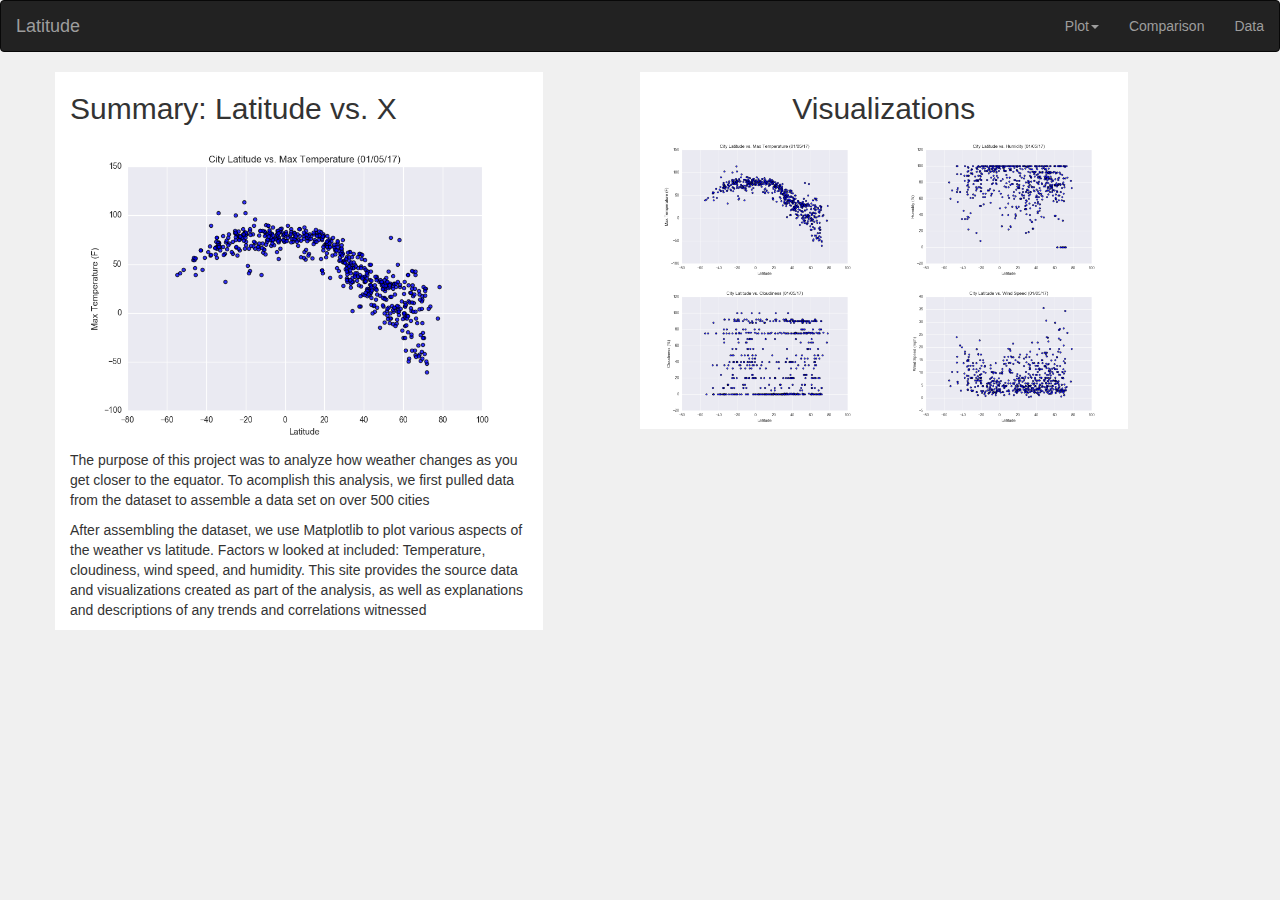
<file: Index.html>
<!DOCTYPE html>
<html>
<head>
<meta name="viewport" content="width=device-width, initial-scale=1">
<link rel="stylesheet" href="style.css">
<meta name="viewport" content="width=device-width, initial-scale=1">
<link rel="stylesheet" href="https://maxcdn.bootstrapcdn.com/bootstrap/3.4.1/css/bootstrap.min.css">
<script src="https://ajax.googleapis.com/ajax/libs/jquery/3.5.1/jquery.min.js"></script>
<script src="https://maxcdn.bootstrapcdn.com/bootstrap/3.4.1/js/bootstrap.min.js"></script>



</head>
<body style="background-color:#F0F0F0">

  <nav class="navbar navbar-inverse">
    <div class="container-fluid">
      <div class="navbar-header">
        <a class="navbar-brand" href="index.html">Latitude</a>
      </div>
      <ul class="nav navbar-nav navbar-right">
        <li class="dropdown"><a class="dropdown-toggle" data-toggle="dropdown" href="#">Plot<span class="caret"></span></a>
          <ul class="dropdown-menu">
            <li><a href="Temp_Max.html">Max Temperature</a></li>
            <li><a href="Humidity.html">Humidity</a></li>
            <li><a href="Cloudiness.html">Cloudiness</a></li>
            <li><a href="Windspeed.html">Wind Speed</a></li>
          </ul>
        </li>
        <li><a href="Comparison">Comparison</a></li>
        <li><a href="data.html">Data</a></li>
      </ul>
    </div>
  </nav>

<div class="container">

  <div class="row">
    <div class="col-md-5" style="background-color:white;">
    <h2>Summary: Latitude  vs. X</h2>

    <img src="Resources/images/Image1.png">

    <p>The purpose of this project was to analyze how weather changes as you get closer to the equator. To acomplish this analysis, we first pulled data from the dataset to assemble a data set on over 500 cities</p>
    <p>After assembling the dataset, we use Matplotlib to plot various aspects of the weather vs latitude. Factors w looked at included: Temperature, cloudiness, wind speed, and humidity. This site provides the source data and visualizations created as part of the analysis, as well as explanations and descriptions of any trends and correlations witnessed</p>

    </div>
    <div class="col-md-5 col-md-offset-1" style="background-color:white;">
      <center><h2>Visualizations</h2></center>
      <div class="visualizationImg">
        <div class="row">
          <div class="col-md-6">

            <a href="Temp_Max.html"><img src="Resources/images/Image1.png"></a>
          </div>
          <div class="col-md-6">
            <a href="Humidity.html"><img src="Resources/images/Image2.png"></a>
          </div>
        </div>
        <div class="row">
          <div class="col-md-6">
            <a href="Cloudiness.html"><img src="Resources/images/Image3.png"></a>
          </div>
          <div class="col-md-6">
            <a href="Windspeed.html"><img src="Resources/images/Image4.png"></a>
          </div>
        </div>
    </div>
    </div>
  </div>
</div>



</body>
</html>
</file>
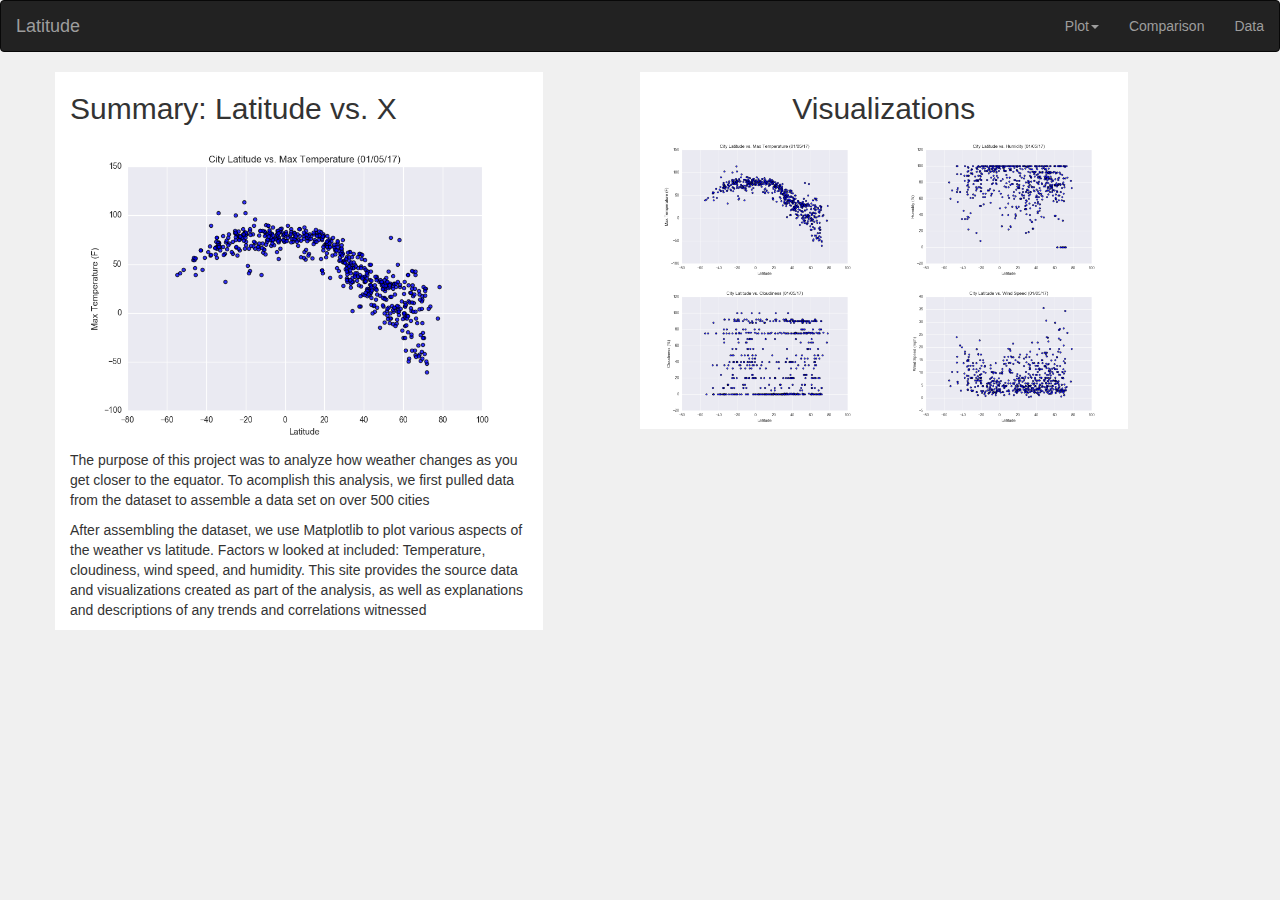
<file: index.html>
<!DOCTYPE html>
<html>
<head>
<meta name="viewport" content="width=device-width, initial-scale=1">
<link rel="stylesheet" href="style.css">
<meta name="viewport" content="width=device-width, initial-scale=1">
<link rel="stylesheet" href="https://maxcdn.bootstrapcdn.com/bootstrap/3.4.1/css/bootstrap.min.css">
<script src="https://ajax.googleapis.com/ajax/libs/jquery/3.5.1/jquery.min.js"></script>
<script src="https://maxcdn.bootstrapcdn.com/bootstrap/3.4.1/js/bootstrap.min.js"></script>



</head>
<body style="background-color:#F0F0F0">

  <nav class="navbar navbar-inverse">
    <div class="container-fluid">
      <div class="navbar-header">
        <a class="navbar-brand" href="index.html">Latitude</a>
      </div>
      <ul class="nav navbar-nav navbar-right">
        <li class="dropdown"><a class="dropdown-toggle" data-toggle="dropdown" href="#">Plot<span class="caret"></span></a>
          <ul class="dropdown-menu">
            <li><a href="Temp_Max.html">Max Temperature</a></li>
            <li><a href="Humidity.html">Humidity</a></li>
            <li><a href="Cloudiness.html">Cloudiness</a></li>
            <li><a href="Windspeed.html">Wind Speed</a></li>
          </ul>
        </li>
        <li><a href="Comparison">Comparison</a></li>
        <li><a href="data.html">Data</a></li>
      </ul>
    </div>
  </nav>

<div class="container">

  <div class="row">
    <div class="col-md-5" style="background-color:white;">
    <h2>Summary: Latitude  vs. X</h2>

    <img src="Resources/images/Image1.png">

    <p>The purpose of this project was to analyze how weather changes as you get closer to the equator. To acomplish this analysis, we first pulled data from the dataset to assemble a data set on over 500 cities</p>
    <p>After assembling the dataset, we use Matplotlib to plot various aspects of the weather vs latitude. Factors w looked at included: Temperature, cloudiness, wind speed, and humidity. This site provides the source data and visualizations created as part of the analysis, as well as explanations and descriptions of any trends and correlations witnessed</p>

    </div>
    <div class="col-md-5 col-md-offset-1" style="background-color:white;">
      <center><h2>Visualizations</h2></center>
      <div class="visualizationImg">
        <div class="row">
          <div class="col-md-6">

            <a href="Temp_Max.html"><img src="Resources/images/Image1.png"></a>
          </div>
          <div class="col-md-6">
            <a href="Humidity.html"><img src="Resources/images/Image2.png"></a>
          </div>
        </div>
        <div class="row">
          <div class="col-md-6">
            <a href="Cloudiness.html"><img src="Resources/images/Image3.png"></a>
          </div>
          <div class="col-md-6">
            <a href="Windspeed.html"><img src="Resources/images/Image4.png"></a>
          </div>
        </div>
    </div>
    </div>
  </div>
</div>



</body>
</html>
</file>
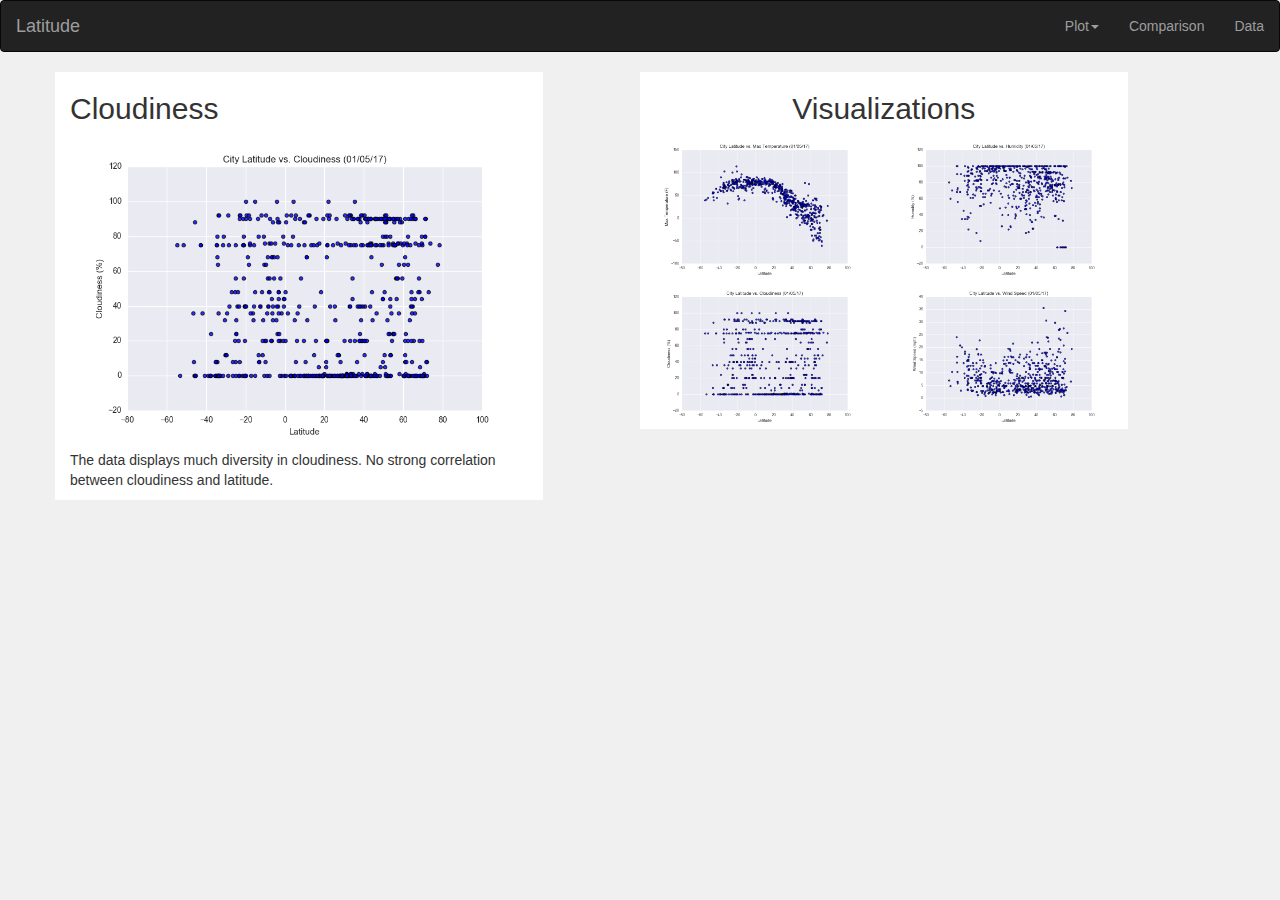
<file: Cloudiness.html>
<!DOCTYPE html>
<html>
<head>
<meta name="viewport" content="width=device-width, initial-scale=1">
<link rel="stylesheet" href="style.css">
<meta name="viewport" content="width=device-width, initial-scale=1">
<link rel="stylesheet" href="https://maxcdn.bootstrapcdn.com/bootstrap/3.4.1/css/bootstrap.min.css">
<script src="https://ajax.googleapis.com/ajax/libs/jquery/3.5.1/jquery.min.js"></script>
<script src="https://maxcdn.bootstrapcdn.com/bootstrap/3.4.1/js/bootstrap.min.js"></script>



</head>
<body style="background-color:#F0F0F0">

  <nav class="navbar navbar-inverse">
    <div class="container-fluid">
      <div class="navbar-header">
        <a class="navbar-brand" href="index.html">Latitude</a>
      </div>
      <ul class="nav navbar-nav navbar-right">
        <li class="dropdown"><a class="dropdown-toggle" data-toggle="dropdown" href="#">Plot<span class="caret"></span></a>
          <ul class="dropdown-menu">
            <li><a href="Temp_Max.html">Max Temperature</a></li>
            <li><a href="Humidity.html">Humidity</a></li>
            <li><a href="Cloudiness.html">Cloudiness</a></li>
            <li><a href="Windspeed.html">Wind Speed</a></li>
          </ul>
        </li>
        <li><a href="Comparison.html">Comparison</a></li>
        <li><a href="data.html">Data</a></li>
      </ul>
    </div>
  </nav>

<div class="container">

  <div class="row">
    <div class="col-md-5" style="background-color:white;">
    <h2>Cloudiness</h2>

    <img src="Resources/images/Image3.png">

    <p>The data displays much diversity in cloudiness. No strong correlation between cloudiness and latitude.<p>

    </div>
    <div class="col-md-5 col-md-offset-1" style="background-color:white;">
      <center><h2>Visualizations</h2></center>
      <div class="visualizationImg">
        <div class="row">
          <div class="col-md-6">

            <a href="Temp_Max.html"><img src="Resources/images/Image1.png"></a>
          </div>
          <div class="col-md-6">
            <a href="Humidity.html"><img src="Resources/images/Image2.png"></a>
          </div>
        </div>
        <div class="row">
          <div class="col-md-6">
            <a href="Cloudiness.html"><img src="Resources/images/Image3.png"></a>
          </div>
          <div class="col-md-6">
            <a href="Windspeed.html"><img src="Resources/images/Image4.png"></a>
          </div>
        </div>
    </div>
    </div>
  </div>
</div>



</body>
</html>
</file>
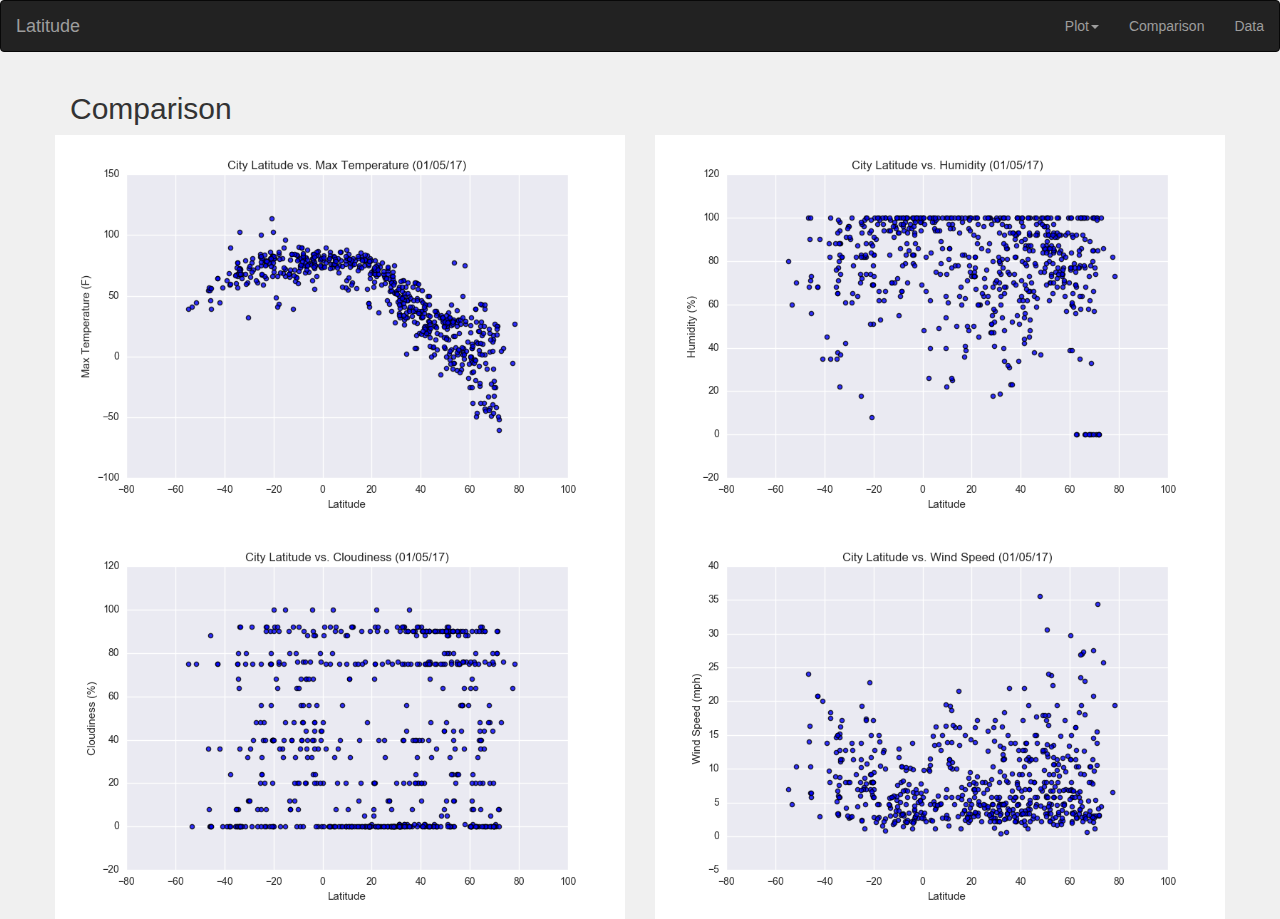
<file: Comparison.html>
<!DOCTYPE html>
<html>
<head>
  <meta name="viewport" content="width=device-width, initial-scale=1">
  <link rel="stylesheet" href="style.css">
  <meta name="viewport" content="width=device-width, initial-scale=1">
  <link rel="stylesheet" href="https://maxcdn.bootstrapcdn.com/bootstrap/3.4.1/css/bootstrap.min.css">
  <script src="https://ajax.googleapis.com/ajax/libs/jquery/3.5.1/jquery.min.js"></script>
  <script src="https://maxcdn.bootstrapcdn.com/bootstrap/3.4.1/js/bootstrap.min.js"></script>



</head>
<body style="background-color:#F0F0F0">

  <nav class="navbar navbar-inverse">
    <div class="container-fluid">
      <div class="navbar-header">
        <a class="navbar-brand" href="index.html">Latitude</a>
      </div>
      <ul class="nav navbar-nav navbar-right">
        <li class="dropdown"><a class="dropdown-toggle" data-toggle="dropdown" href="#">Plot<span class="caret"></span></a>
          <ul class="dropdown-menu">
            <li><a href="Temp_Max.html">Max Temperature</a></li>
            <li><a href="Humidity.html">Humidity</a></li>
            <li><a href="Cloudiness.html">Cloudiness</a></li>
            <li><a href="Windspeed.html">Wind Speed</a></li>
          </ul>
        </li>
        <li><a href="Comparison.html">Comparison</a></li>
        <li><a href="data.html">Data</a></li>
      </ul>
    </div>
  </nav>

  <div class="container">
    <h2>Comparison</h2>
    <div class="row">

      <div class="row">
        <div class="col-md-6">

          <a href="Temp_Max.html"><img src="Resources/images/Image1.png"></a>
        </div>
        <div class="col-md-6">
          <a href="Humidity.html"><img src="Resources/images/Image2.png"></a>
        </div>
      </div>
      <div class="row">
        <div class="col-md-6">
          <a href="Cloudiness.html"><img src="Resources/images/Image3.png"></a>
        </div>
        <div class="col-md-6">
          <a href="Windspeed.html"><img src="Resources/images/Image4.png"></a>
        </div>
      </div>

    </div>
  </div>



</body>
</html>
</file>
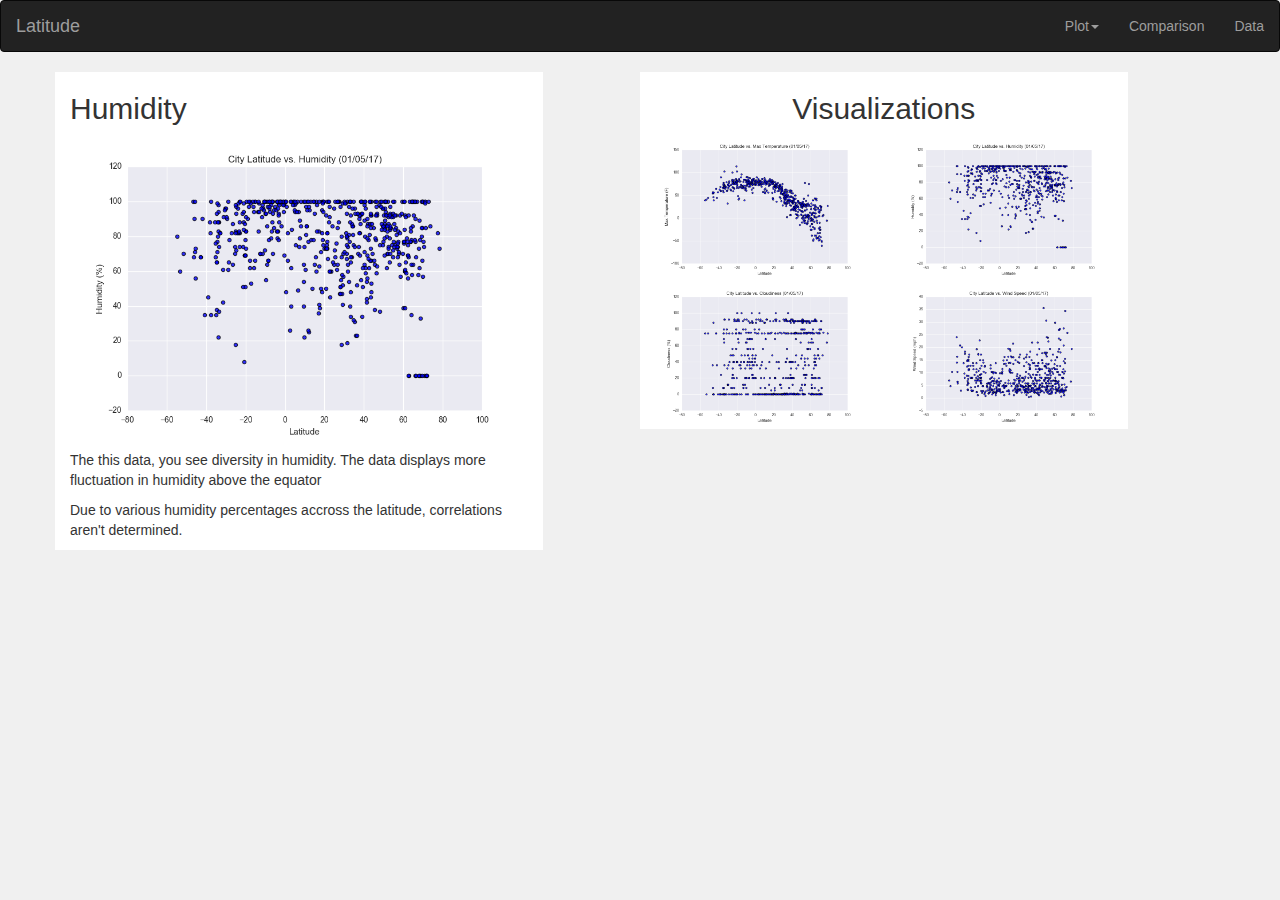
<file: Humidity.html>
<!DOCTYPE html>
<html>
<head>
<meta name="viewport" content="width=device-width, initial-scale=1">
<link rel="stylesheet" href="style.css">
<meta name="viewport" content="width=device-width, initial-scale=1">
<link rel="stylesheet" href="https://maxcdn.bootstrapcdn.com/bootstrap/3.4.1/css/bootstrap.min.css">
<script src="https://ajax.googleapis.com/ajax/libs/jquery/3.5.1/jquery.min.js"></script>
<script src="https://maxcdn.bootstrapcdn.com/bootstrap/3.4.1/js/bootstrap.min.js"></script>



</head>
<body style="background-color:#F0F0F0">

  <nav class="navbar navbar-inverse">
    <div class="container-fluid">
      <div class="navbar-header">
        <a class="navbar-brand" href="index.html">Latitude</a>
      </div>
      <ul class="nav navbar-nav navbar-right">
        <li class="dropdown"><a class="dropdown-toggle" data-toggle="dropdown" href="#">Plot<span class="caret"></span></a>
          <ul class="dropdown-menu">
            <li><a href="Temp_Max.html">Max Temperature</a></li>
            <li><a href="Humidity.html">Humidity</a></li>
            <li><a href="Cloudiness.html">Cloudiness</a></li>
            <li><a href="Windspeed.html">Wind Speed</a></li>
          </ul>
        </li>
        <li><a href="Comparison.html">Comparison</a></li>
        <li><a href="data.html">Data</a></li>
      </ul>
    </div>
  </nav>

<div class="container">

  <div class="row">
    <div class="col-md-5" style="background-color:white;">
    <h2>Humidity</h2>

    <img src="Resources/images/Image2.png">

    <p>The this data, you see diversity in humidity. The data displays more fluctuation in humidity above the equator<p>
    <p>Due to various humidity percentages accross the latitude, correlations aren't determined. </p>

    </div>
    <div class="col-md-5 col-md-offset-1" style="background-color:white;">
      <center><h2>Visualizations</h2></center>
      <div class="visualizationImg">
        <div class="row">
          <div class="col-md-6">

            <a href="Temp_Max.html"><img src="Resources/images/Image1.png"></a>
          </div>
          <div class="col-md-6">
            <a href="Humidity.html"><img src="Resources/images/Image2.png"></a>
          </div>
        </div>
        <div class="row">
          <div class="col-md-6">
            <a href="Cloudiness.html"><img src="Resources/images/Image3.png"></a>
          </div>
          <div class="col-md-6">
            <a href="Windspeed.html"><img src="Resources/images/Image4.png"></a>
          </div>
        </div>
    </div>
    </div>
  </div>
</div>



</body>
</html>
</file>
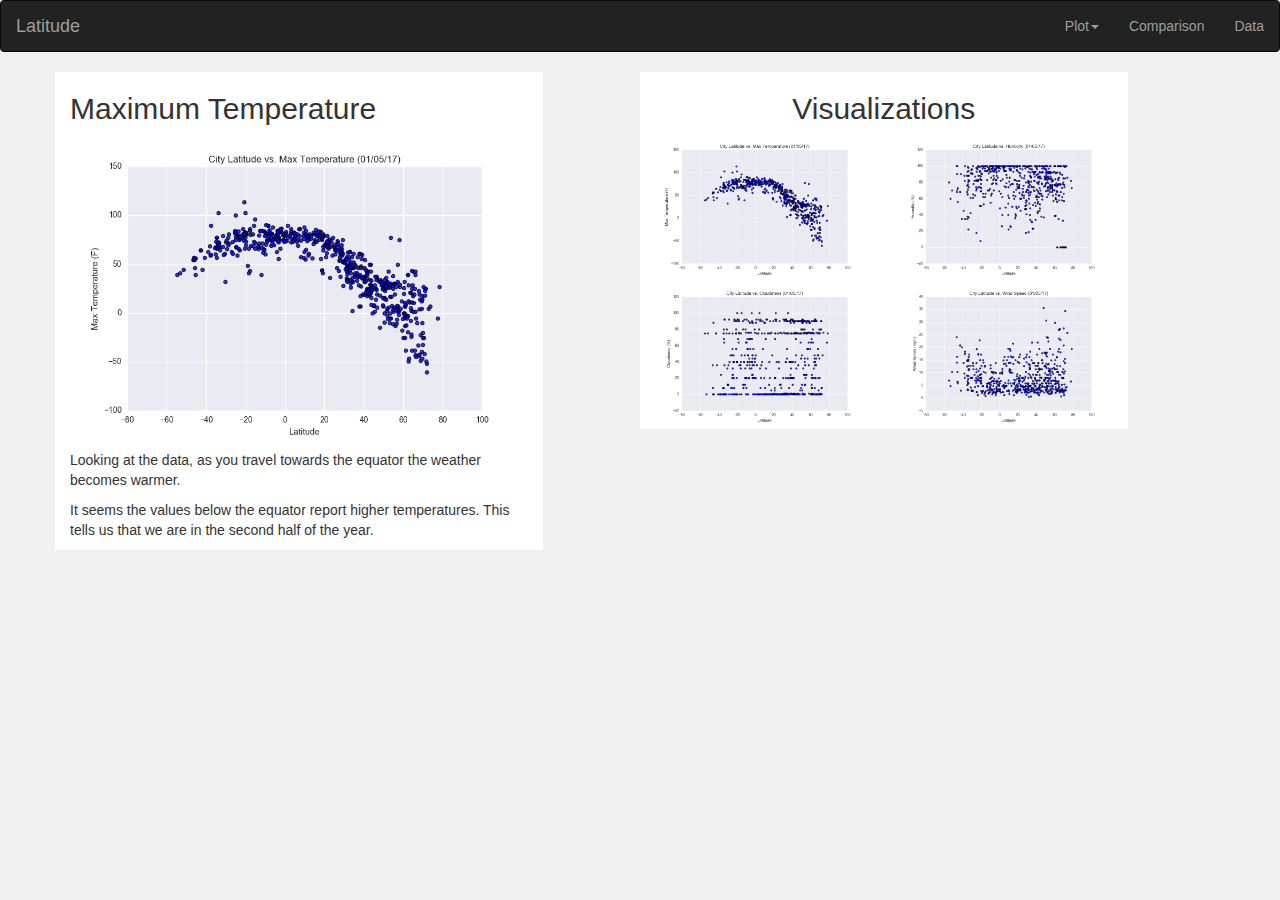
<file: Temp_Max.html>
<!DOCTYPE html>
<html>
<head>
<meta name="viewport" content="width=device-width, initial-scale=1">
<link rel="stylesheet" href="style.css">
<meta name="viewport" content="width=device-width, initial-scale=1">
<link rel="stylesheet" href="https://maxcdn.bootstrapcdn.com/bootstrap/3.4.1/css/bootstrap.min.css">
<script src="https://ajax.googleapis.com/ajax/libs/jquery/3.5.1/jquery.min.js"></script>
<script src="https://maxcdn.bootstrapcdn.com/bootstrap/3.4.1/js/bootstrap.min.js"></script>



</head>
<body style="background-color:#F0F0F0">

  <nav class="navbar navbar-inverse">
    <div class="container-fluid">
      <div class="navbar-header">
        <a class="navbar-brand" href="index.html">Latitude</a>
      </div>
      <ul class="nav navbar-nav navbar-right">
        <li class="dropdown"><a class="dropdown-toggle" data-toggle="dropdown" href="#">Plot<span class="caret"></span></a>
          <ul class="dropdown-menu">
            <li><a href="Temp_Max.html">Max Temperature</a></li>
            <li><a href="Humidity.html">Humidity</a></li>
            <li><a href="Cloudiness.html">Cloudiness</a></li>
            <li><a href="Windspeed.html">Wind Speed</a></li>
          </ul>
        </li>
        <li><a href="Comparison.html">Comparison</a></li>
        <li><a href="data.html">Data</a></li>
      </ul>
    </div>
  </nav>

<div class="container">

  <div class="row">
    <div class="col-md-5" style="background-color:white;">
    <h2>Maximum Temperature</h2>

    <img src="Resources/images/Image1.png">

    <p>Looking at the data, as you travel towards the equator the weather becomes warmer.<p>
    <p>It seems the values below the equator report higher temperatures. This tells us that we are in the second half of the year.</p>

    </div>
    <div class="col-md-5 col-md-offset-1" style="background-color:white;">
      <center><h2>Visualizations</h2></center>
      <div class="visualizationImg">
        <div class="row">
          <div class="col-md-6">

            <a href="Temp_Max.html"><img src="Resources/images/Image1.png"></a>
          </div>
          <div class="col-md-6">
            <a href="Humidity.html"><img src="Resources/images/Image2.png"></a>
          </div>
        </div>
        <div class="row">
          <div class="col-md-6">
            <a href="Cloudiness.html"><img src="Resources/images/Image3.png"></a>
          </div>
          <div class="col-md-6">
            <a href="Windspeed.html"><img src="Resources/images/Image4.png"></a>
          </div>
        </div>
    </div>
    </div>
  </div>
</div>



</body>
</html>
</file>
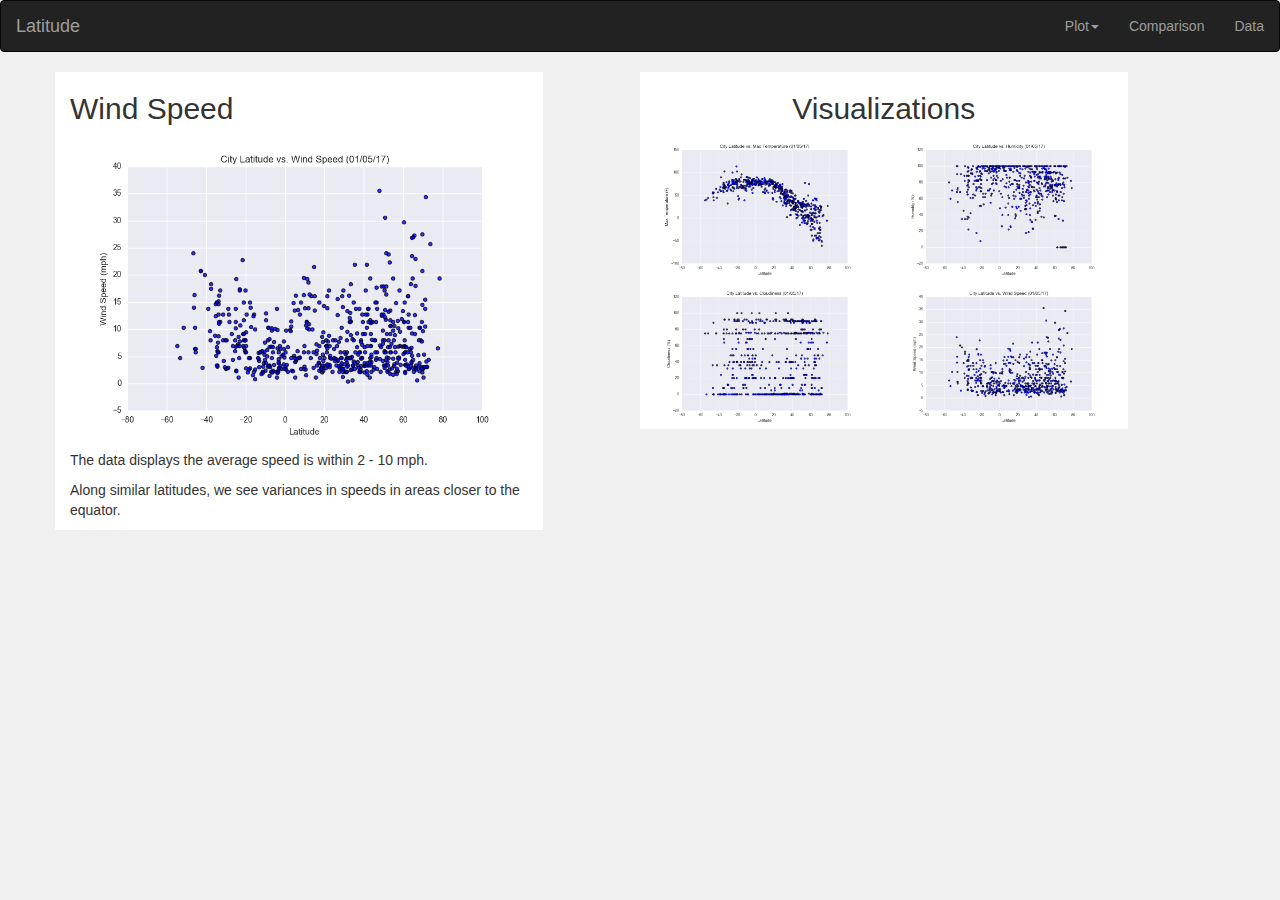
<file: Windspeed.html>
<!DOCTYPE html>
<html>
<head>
<meta name="viewport" content="width=device-width, initial-scale=1">
<link rel="stylesheet" href="style.css">
<meta name="viewport" content="width=device-width, initial-scale=1">
<link rel="stylesheet" href="https://maxcdn.bootstrapcdn.com/bootstrap/3.4.1/css/bootstrap.min.css">
<script src="https://ajax.googleapis.com/ajax/libs/jquery/3.5.1/jquery.min.js"></script>
<script src="https://maxcdn.bootstrapcdn.com/bootstrap/3.4.1/js/bootstrap.min.js"></script>



</head>
<body style="background-color:#F0F0F0">

  <nav class="navbar navbar-inverse">
    <div class="container-fluid">
      <div class="navbar-header">
        <a class="navbar-brand" href="index.html">Latitude</a>
      </div>
      <ul class="nav navbar-nav navbar-right">
        <li class="dropdown"><a class="dropdown-toggle" data-toggle="dropdown" href="#">Plot<span class="caret"></span></a>
          <ul class="dropdown-menu">
            <li><a href="Temp_Max.html">Max Temperature</a></li>
            <li><a href="Humidity.html">Humidity</a></li>
            <li><a href="Cloudiness.html">Cloudiness</a></li>
            <li><a href="Windspeed.html">Wind Speed</a></li>
          </ul>
        </li>
        <li><a href="Comparison.html">Comparison</a></li>
        <li><a href="data.html">Data</a></li>
      </ul>
    </div>
  </nav>

<div class="container">

  <div class="row">
    <div class="col-md-5" style="background-color:white;">
    <h2>Wind Speed</h2>

    <img src="Resources/images/Image4.png">

    <p>The data displays the average speed is  within 2 - 10 mph.</p>
    <p>Along similar latitudes, we see variances in speeds in areas closer to the equator.</p>

    </div>
    <div class="col-md-5 col-md-offset-1" style="background-color:white;">
      <center><h2>Visualizations</h2></center>
      <div class="visualizationImg">
        <div class="row">
          <div class="col-md-6">

            <a href="Temp_Max.html"><img src="Resources/images/Image1.png"></a>
          </div>
          <div class="col-md-6">
            <a href="Humidity.html"><img src="Resources/images/Image2.png"></a>
          </div>
        </div>
        <div class="row">
          <div class="col-md-6">
            <a href="Cloudiness.html"><img src="Resources/images/Image3.png"></a>
          </div>
          <div class="col-md-6">
            <a href="Windspeed.html"><img src="Resources/images/Image4.png"></a>
          </div>
        </div>
    </div>
    </div>
  </div>
</div>



</body>
</html>
</file>
<file: style.css>
body {
  font-family: Arial, Helvetica, sans-serif;
  background-color: #d8e0d6;
}

.events{
  margin:50px 50px;
}

img {
  display: block;
  max-width: 100%;
  height: auto;
}

.visualizationImg {
  display: block;
  max-width: 100%;
  height: auto;
}
</file>
